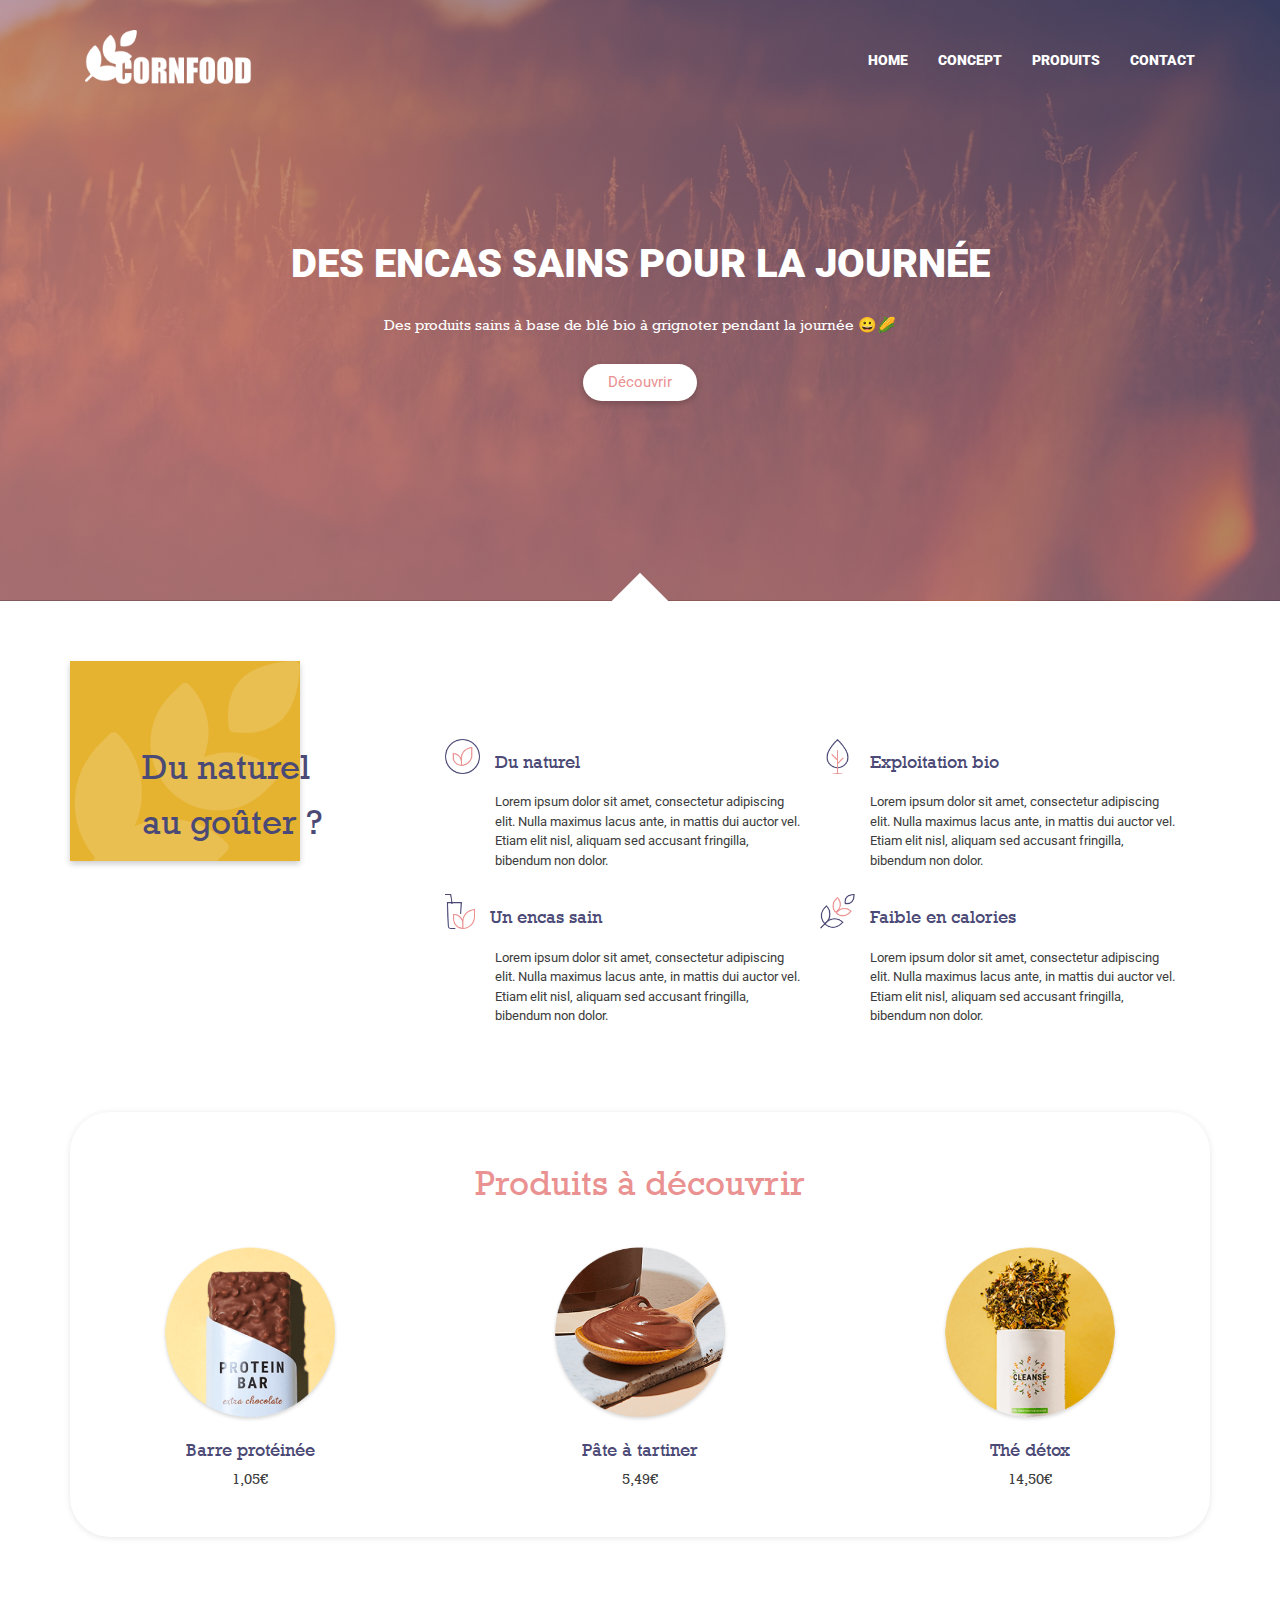
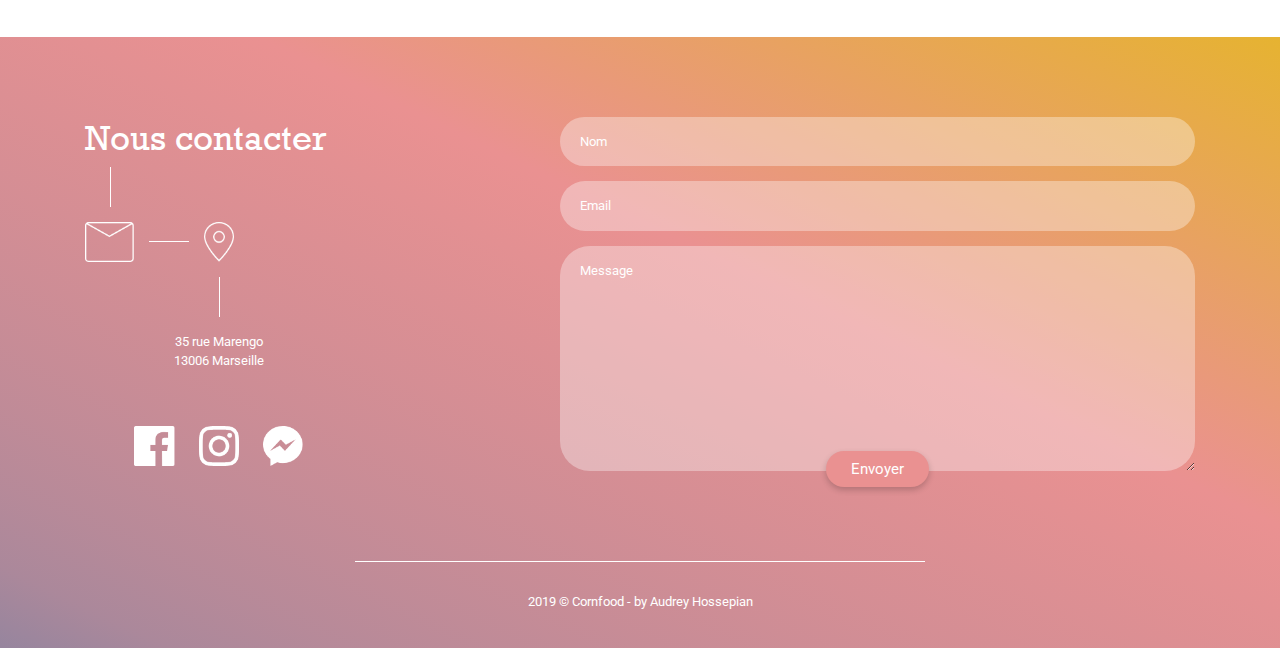
<file: Cornfood/index.html>
<!DOCTYPE html>
<html lang="en">
<head>
    <meta charset="UTF-8">
    <meta name="viewport" content="width=device-width, initial-scale=1.0">
    <meta http-equiv="X-UA-Compatible" content="ie=edge">
    <title>Cornfood - Encas sains à base de blé bio</title>
    <link rel="icon" type="image/png" href="img/grain-1.png" />

    <link href="https://fonts.googleapis.com/css?family=Roboto:400,900" rel="stylesheet">

    <link rel="stylesheet" href="css/reset.css">
    <link rel="stylesheet" href="https://stackpath.bootstrapcdn.com/bootstrap/4.3.1/css/bootstrap.min.css">
    <link rel="stylesheet" href="css/style.css">
</head>
<body>
    <header id="entete">
        <div id="nav" class="container d-flex  justify-content-between align-items-center">
            <img src="img/logo.png" alt="logo">
            <nav id="bt-menu" class="bt-menu">
                <a class="bt-menu-trigger"><span>Menu</span></a>
                <ul class="d-md-inline-flex d-sm-flex flex-sm-column flex-md-row roboto black">
                    <li><a href="#">Home</a></li>
                    <li><a href="#concept">Concept</a></li>
                    <li><a href="#produits">Produits</a></li>
                    <li><a href="#contact">Contact</a></li>
                </ul>
            </nav>
        </div>
        <div id="titre" class="container d-flex justify-content-between flex-column align-items-center">
            <h1 class="roboto black">DES ENCAS SAINS POUR LA JOURNÉE</h1>
            <h2 class="rockwell">Des produits sains à base de blé bio à grignoter pendant la journée 😀🌽</h2>
            <a class="shadow" href="#concept">Découvrir</a>
        </div>
    </header>

    <section id="concept" class="container">
        <div class="row">
            <header class="col-md-4 col-sm-12">
                <h2>Du naturel<br>au goûter ?</h2>
            </header>
            <div class="col-md-8 col-sm-12 row">
                <article class="col-md-6 col-sm-12">
                    <img src="img/organic-2.png" alt="naturel">
                    <h3>Du naturel</h3>
                    <p>Lorem ipsum dolor sit amet, consectetur adipiscing elit. Nulla maximus lacus ante, in mattis dui auctor vel. Etiam elit nisl, aliquam sed accusant fringilla, bibendum non dolor. </p>
                </article>
                <article class="col-md-6 col-sm-12">
                    <img src="img/organic-1.png" alt="bio">
                    <h3>Exploitation bio</h3>
                    <p>Lorem ipsum dolor sit amet, consectetur adipiscing elit. Nulla maximus lacus ante, in mattis dui auctor vel. Etiam elit nisl, aliquam sed accusant fringilla, bibendum non dolor. </p>
                </article>
                <article class="col-md-6 col-sm-12">
                    <img src="img/detox.png" alt="sain">
                    <h3>Un encas sain</h3>
                    <p>Lorem ipsum dolor sit amet, consectetur adipiscing elit. Nulla maximus lacus ante, in mattis dui auctor vel. Etiam elit nisl, aliquam sed accusant fringilla, bibendum non dolor. </p>
                </article>
                <article class="col-md-6 col-sm-12">
                    <img src="img/grain-1.png" alt="light">
                    <h3>Faible en calories</h3>
                    <p>Lorem ipsum dolor sit amet, consectetur adipiscing elit. Nulla maximus lacus ante, in mattis dui auctor vel. Etiam elit nisl, aliquam sed accusant fringilla, bibendum non dolor. </p>
                </article>
            </div>
        </div>
    </section>
    
    <section id="produits" class="container">
        <h2>Produits à découvrir</h2>
        <ul class="row">
            <li class="col-md-4 col-sm-12">
                <img src="img/Image 1.png" alt="">
                <h3>Barre protéinée</h3>
                <span class="rockwell">1,05€</span>
            </li>
            <li class="col-md-4 col-sm-12">
                <img src="img/Image 2.png" alt="">
                <h3>Pâte à tartiner</h3>
                <span class="rockwell">5,49€</span>
            </li>
            <li class="col-md-4 col-sm-12">
                <img src="img/Image 3.png" alt="">
                <h3>Thé détox</h3>
                <span class="rockwell">14,50€</span>
            </li>
        </ul>
    </section>

    <footer id="contact">
        <div class="container ">
            <div class="row">
                <aside class="col-md-5 col-sm-12">
                    <h2>Nous contacter</h2>
                    <div id="email" >
                        <div class="d-flex align-items-center">
                            <img src="img/mail.png" alt="contact" >
                            <span id="sep"></span>
                            <img src="img/pin-3.png" alt="">
                        </div>
                    </div>
                    <p id="adresse">35 rue Marengo<br>13006 Marseille</p>
                    <ul class="d-flex justify-content-center">
                        <li><a href="#"><img src="img/logo-facebook.png" alt=""></a></li>
                        <li class="mx-4"><a href="#"><img src="img/logo-instagram.png" alt=""></a></li>
                        <li><a href="#"><img src="img/logo-messenger.png" alt=""></a></li>
                    </ul>
                </aside>
                <form action="" class="col-md-7 col-sm-12 d-flex flex-column justify-content-center align-items-center">
                    <input type="text" placeholder="Nom">
                    <input type="text" placeholder="Email">
                    <textarea name="" id="" cols="30" rows="10" placeholder="Message"></textarea>
                    <button type="submit" class="bouton shadow">Envoyer</button>
                </form>
            </div>
            <div class="footer row flex-column justify-content-center align-items-center mt-4">
                <p>2019 © Cornfood - by Audrey Hossepian</p>
            </div>
        </div>
    </footer>

    <script src="https://cdnjs.cloudflare.com/ajax/libs/jquery/3.3.1/jquery.min.js"></script>
    <script>
        $(document).ready(function () {
            $("a.bt-menu-trigger, nav li a").click(function () {
                if ($("#bt-menu").hasClass("bt-menu-open")){
                    $("#bt-menu").removeClass("bt-menu-open");
                    $("#bt-menu").addClass("bt-menu");
                } else {
                    $("#bt-menu").addClass("bt-menu-open");
                    $("#bt-menu").removeClass("bt-menu");
                }
                $("#bt-menu ul").slideToggle();
            });

            
        });
    </script>
</body>
</html>
</file>
<file: Cornfood/css/style.css>
/* Ajouter une police locale */
@font-face {
    font-family: 'Rockwell';
    src: url('font/Rockwell.eot');
    src: local('Rockwell'),
        url('font/Rockwell.eot?#iefix') format('embedded-opentype'),
        url('font/Rockwell.woff') format('woff'),
        url('font/Rockwell.ttf') format('truetype');
    font-weight: normal;
    font-style: normal;
}
html {
    scroll-behavior: smooth; /*pour faire un smoothscrool sur les ancres*/
}
body {font-family: Roboto, Arial, Helvetica, sans-serif; font-size: 13px; color:#3C3C3C; overflow-x: hidden;}
a {transition: all 0.3s ease;}
.roboto {font-family: Roboto, Arial, Helvetica, sans-serif;}
.rockwell, h2, h3 {font-family: Rockwell, 'Times New Roman', Times, serif;}
.black {font-weight: 900;}
.shadow {box-shadow: 0 3px 6px rgba(0,0,0,0.2) !important;}
h2 {font-size: 35px;}
h3 {font-size: 18px; color: #4B4975;}


header#entete {
    background-image: linear-gradient(to top right, rgba(234, 145, 145, 0.7), rgba(75, 73, 117, 0.7)), url(../img/photo.jpeg);
    background-position: center center;
    padding-top: 30px;
    background-size: cover;
}
header#entete::after {content: ""; width:40px; height: 40px; transform: rotate(45deg); position: absolute; background: white;margin-top: -20px; left: 50%; margin-left: -20px;}
#nav img {height: 60px;}
#nav ul {margin-bottom: 0;}
#nav ul li {margin-right:30px; text-transform: uppercase; color: white; font-size: 14px;}
#nav ul li:last-of-type {margin-right:0px; }
#titre {padding: 150px 20px 200px; text-align: center; color: white;}
#titre h2 {font-size: 15px; margin: 20px 0 30px;}
#titre a {color: #EA9191 !important; background: white; padding: 7px 25px; border-radius: 50px; font-size: 15px; }
#titre a:hover {box-shadow: 3px 5px 10px rgba(0,0,0,0.2) !important;}

#concept {padding: 150px 0 50px;}
#concept h2 {color: #4B4975; line-height: 55px; padding-left: 20%; margin-top: -12px;}
#concept h2::before {
    content: "";
    height: 200px;
    width: 230px;
    position: absolute;
    z-index: -1;
    top: -90px;
    left: 15px;
    background-image: url(../img/grain.png), linear-gradient(#E6B331, #E6B331);
    background-size: cover;
    background-repeat: no-repeat;
    box-shadow: 0 3px 6px rgba(0,0,0,0.2);
}
#concept article  {padding: 0 20px 20px 45px;}
#concept article h3 {margin-bottom: 20px;}
#concept article p {padding-left: 5px;}
#concept article img {float: left; margin: -12px 15px 0 -45px; height: 35px;}


#produits {border-radius: 40px; padding: 50px 0 30px; box-shadow: 0 1px 6px rgba(0,0,0,0.1);}
#produits ul {text-align: center; margin-top: 40px;}
#produits h2 {text-align: center; color: #EA9191;}
#produits img {width: 50%; margin-bottom: 15px;}
#produits span {font-size: 15px;}

footer {padding: 80px 0 20px;margin-top:100px; background: linear-gradient(to top right, #96859E,20%, rgba(234, 145, 145, 1), #E6B331); color: white;}
footer img {height:40px;}
footer #email::before {content: ""; height: 40px; width: 1px; display: block; background: white; margin: 0 0 15px 25px;}
footer #email::after {content: ""; height: 40px; width: 1px; display: block; background: white; margin: 15px 0 0 134px;}
footer #sep {width: 40px; height: 1px; display: block; background: white; margin: 0 15px;}
footer #adresse {text-align: center; margin-top: 15px; width: 60%}
footer ul {margin-top: 55px; width: 60%}

footer form *:not(.bouton) {width: 100%; margin-bottom: 15px; padding: 15px 20px; border: none; border-radius: 30px; background: rgba(255,255,255,0.35); color:white;}
footer form *::placeholder {color:white;}
footer form .bouton {background: #EA9191 !important; color: white; padding: 7px 25px; border-radius: 50px; font-size: 15px; border:none; margin-top: -35px;}

footer .footer::before {content: ""; width: 50%; height: 1px; background: white; display: block; margin: 50px 0 30px;}

/* STYLE TABLETTE */
@media screen and (min-width:768px) and (max-width: 991px){
    #concept h2::before {height: 300px; left: 45px; width: 160px;}
    footer #adresse {width: 100%}
    footer ul {width: 100%}

}

/* STYLE MOBILE */
@media screen and (max-width:767px){
    #concept h2::before {left: 45px;}
    #concept h2 {margin-bottom: 90px;}
    #concept article {padding: 0 20px 20px 85px;}
    #produits {width: 90%; margin: auto auto;}
    #produits li:nth-of-type(2) {margin: 30px 0;}
    header, footer {padding-left: 20px; padding-right: 20px;}
}


/* MENU MOBILE */
.bt-menu-trigger {display: none;}
@media screen and (max-width:767px){
    nav#bt-menu ul {display: none; position:fixed; background: rgba(234, 145, 145,0.7); width: 100vw; z-index: 999; top:0; padding: 70px 0 30px; left:0;}
    /* nav#bt-menu.bt-menu-open nav {display: flex !important;} */
    nav#bt-menu ul li {margin-right: 0 !important; text-align: center; padding: 15px 0;}
    *, *:after, *::before {-webkit-box-sizing:border-box; -moz-box-sizing:border-box; box-sizing:border-box;}
    .bt-menu-trigger {position:fixed; z-index: 9999;top:25px; right:15px; display:block; width:42px; height:50px; cursor:pointer;}
    .bt-menu-trigger span {
        position:absolute; top:50%; left:0; display:block; width:100%; height:4px; margin-top:-2px; background-color:#E6B331; font-size:0px;
        -webkit-touch-callout:none; -webkit-user-select:none; -khtml-user-select:none; -moz-user-select:none; -ms-user-select:none; user-select:none; -webkit-transition:background-color 0.3s; transition:background-color 0.3s;
    }
    .bt-menu-open .bt-menu-trigger span {background-color:transparent;}
    .bt-menu-trigger span:before,
    .bt-menu-trigger span:after {position:absolute; left:0; width:100%; height:100%; background:#E6B331; content:''; -webkit-transition:-webkit-transform 0.3s; transition:transform 0.3s;}
    .bt-menu-trigger span:before {-webkit-transform: translateY(-250%); transform: translateY(-250%);}
    .bt-menu-trigger span:after {-webkit-transform:translateY(250%); transform:translateY(250%);}
    .bt-menu-open .bt-menu-trigger span:before {-webkit-transform: translateY(0) rotate(45deg); transform: translateY(0) rotate(45deg);}
    .bt-menu-open .bt-menu-trigger span:after {-webkit-transform: translateY(0) rotate(-45deg); transform: translateY(0) rotate(-45deg);}
    .bt-menu {
        position:fixed; top:70px; right:0; width:100%; height:0;
        border-width:0px; border-style:solid; border-color:rgba(244,150,135,0.9);
        transition:border-width 0.3s, background-color 0.3s, height 0s 0.3s; 
    }
}
</file>
